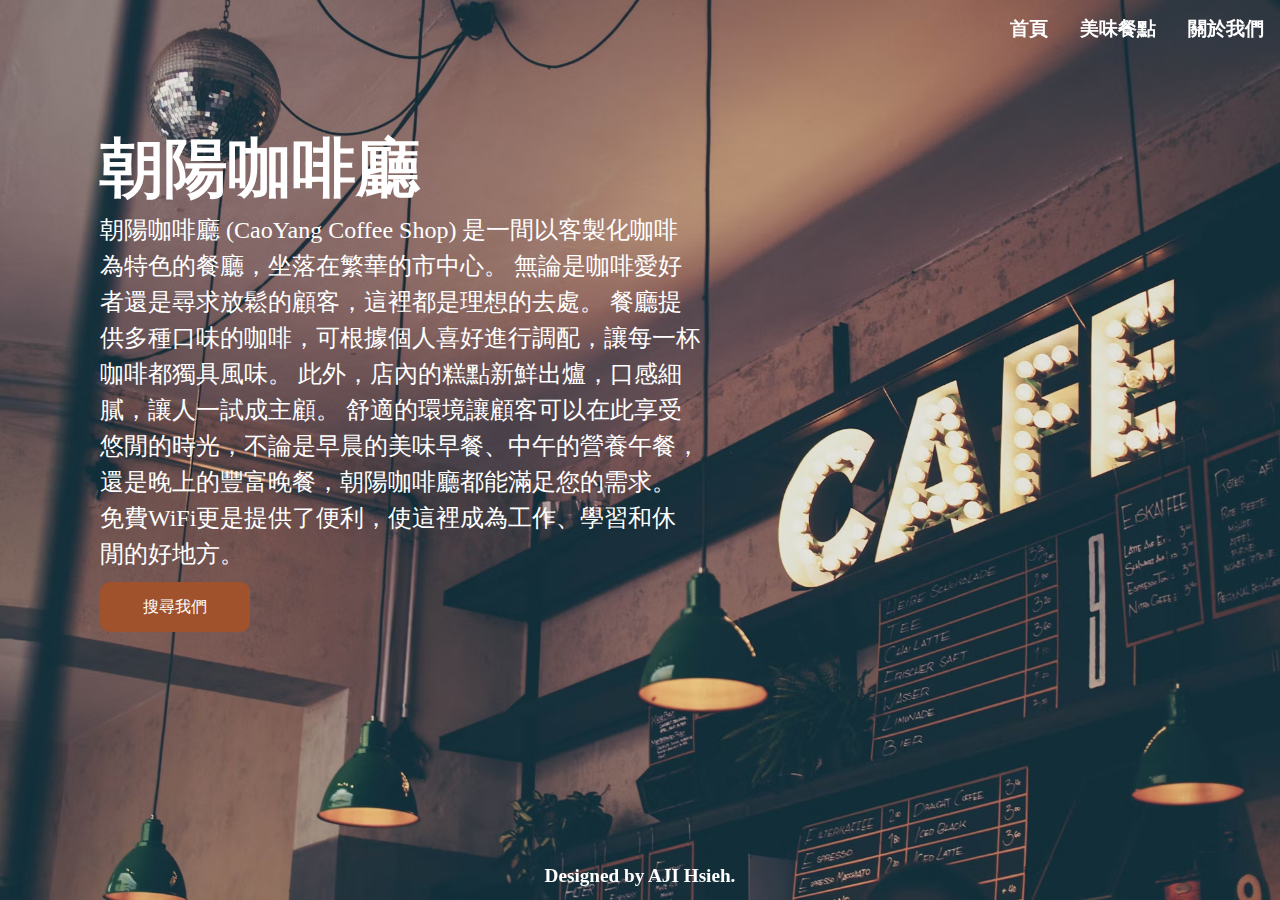
<file: index.html>
<!DOCTYPE html>
<html lang="en">
  <head>
    <meta charset="UTF-8" />
    <meta name="viewport" content="width=device-width, initial-scale=1.0" />
    <link
      rel="stylesheet"
      href="https://cdnjs.cloudflare.com/ajax/libs/font-awesome/6.5.2/css/all.min.css"
    />
    <link rel="shortcut icon" href="./img/icon.png" type="image/x-icon" />
    <link rel="stylesheet" href="./CSS/index.css" />
    <title>朝陽咖啡廳</title>
  </head>
  <body>
    <!-- NavBar -->
    <nav class="navbar">
      <div class="toggle-button">
        <i class="fa-solid fa-bars" id="icon"></i>
      </div>
      <div class="navbar-links">
        <ul>
          <li><a href="./index.html">首頁</a></li>
          <li><a href="./menu.html">美味餐點</a></li>
          <li><a href="./about.html">關於我們</a></li>
        </ul>
      </div>
    </nav>
    <!-- Main -->
    <div class="introduce">
      <h1>朝陽咖啡廳</h1>
      <p>
        朝陽咖啡廳 (CaoYang Coffee Shop)
        是一間以客製化咖啡為特色的餐廳，坐落在繁華的市中心。
        無論是咖啡愛好者還是尋求放鬆的顧客，這裡都是理想的去處。
        餐廳提供多種口味的咖啡，可根據個人喜好進行調配，讓每一杯咖啡都獨具風味。
        此外，店內的糕點新鮮出爐，口感細膩，讓人一試成主顧。
        舒適的環境讓顧客可以在此享受悠閒的時光，不論是早晨的美味早餐、中午的營養午餐，還是晚上的豐富晚餐，朝陽咖啡廳都能滿足您的需求。
        免費WiFi更是提供了便利，使這裡成為工作、學習和休閒的好地方。
      </p>
      <button type="button" class="introduce-button">
        <a href="https://web.cyut.edu.tw/index.php?Lang=zh-tw" target="_blank">搜尋我們</a>
      </button>
    </div>
    <!-- Footer -->
    <div class="footer">
      <p>Designed by AJI Hsieh.</p>
    </div>
    <script src="./script.js"></script>
  </body>
</html>
</file>
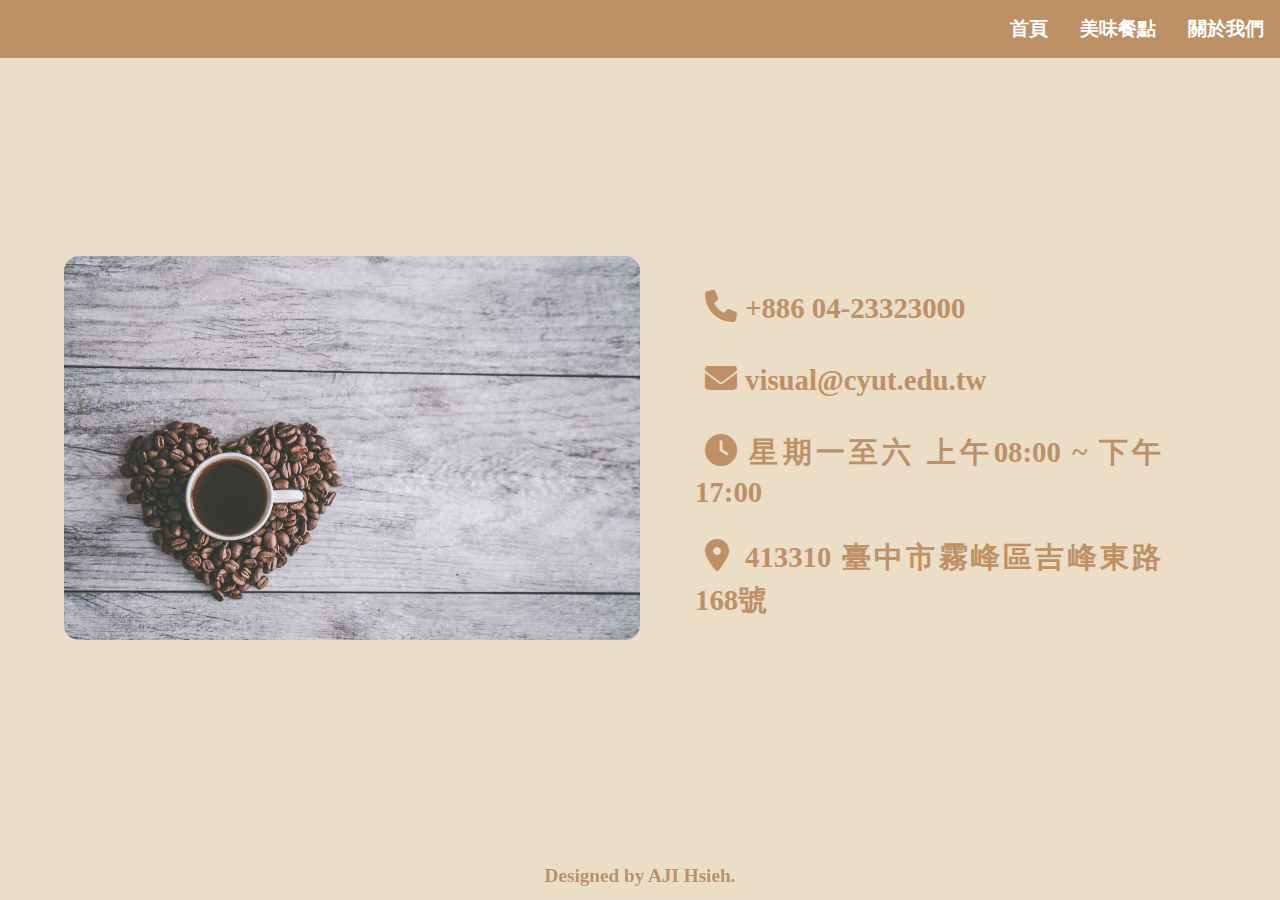
<file: about.html>
<!DOCTYPE html>
<html lang="en">
<head>
    <meta charset="UTF-8">
    <meta name="viewport" content="width=device-width, initial-scale=1.0">
    <link rel="stylesheet" href="https://cdnjs.cloudflare.com/ajax/libs/font-awesome/6.5.2/css/all.min.css" />
    <link rel="shortcut icon" href="./img/icon.png" type="image/x-icon" />
    <link rel="stylesheet" href="./CSS/about.css">
    <title>朝陽咖啡廳</title>
</head>
<body>
    <!-- NavBar -->
    <nav class="navbar">
      <div class="toggle-button">
        <i class="fa-solid fa-bars" id="icon"></i>
      </div>
      <div class="navbar-links">
        <ul>
          <li><a href="./index.html">首頁</a></li>
          <li><a href="./menu.html">美味餐點</a></li>
          <li><a href="./about.html">關於我們</a></li>
        </ul>
      </div>
    </nav>
    <!-- Main -->
     <div class="container">
      <div class="imgBox">
        <img src="./img/aboutBanner.jpg" alt="Banner">
      </div>
      <div class="textBox">
        <p><i class="fa-solid fa-phone"></i>+886 04-23323000</p>
        <p><i class="fa-solid fa-envelope"></i>visual@cyut.edu.tw</p>
        <p><i class="fa-solid fa-clock"></i>星期一至六 上午08:00 ~ 下午17:00</p>
        <p><i class="fa-solid fa-location-dot"></i>413310 臺中市霧峰區吉峰東路168號</p>
      </div>
     </div>
    <!-- Footer -->
    <div class="footer">
      <p>Designed by AJI Hsieh.</p>
    </div>

    <script src="./script.js"></script>
</body>
</html>
</file>
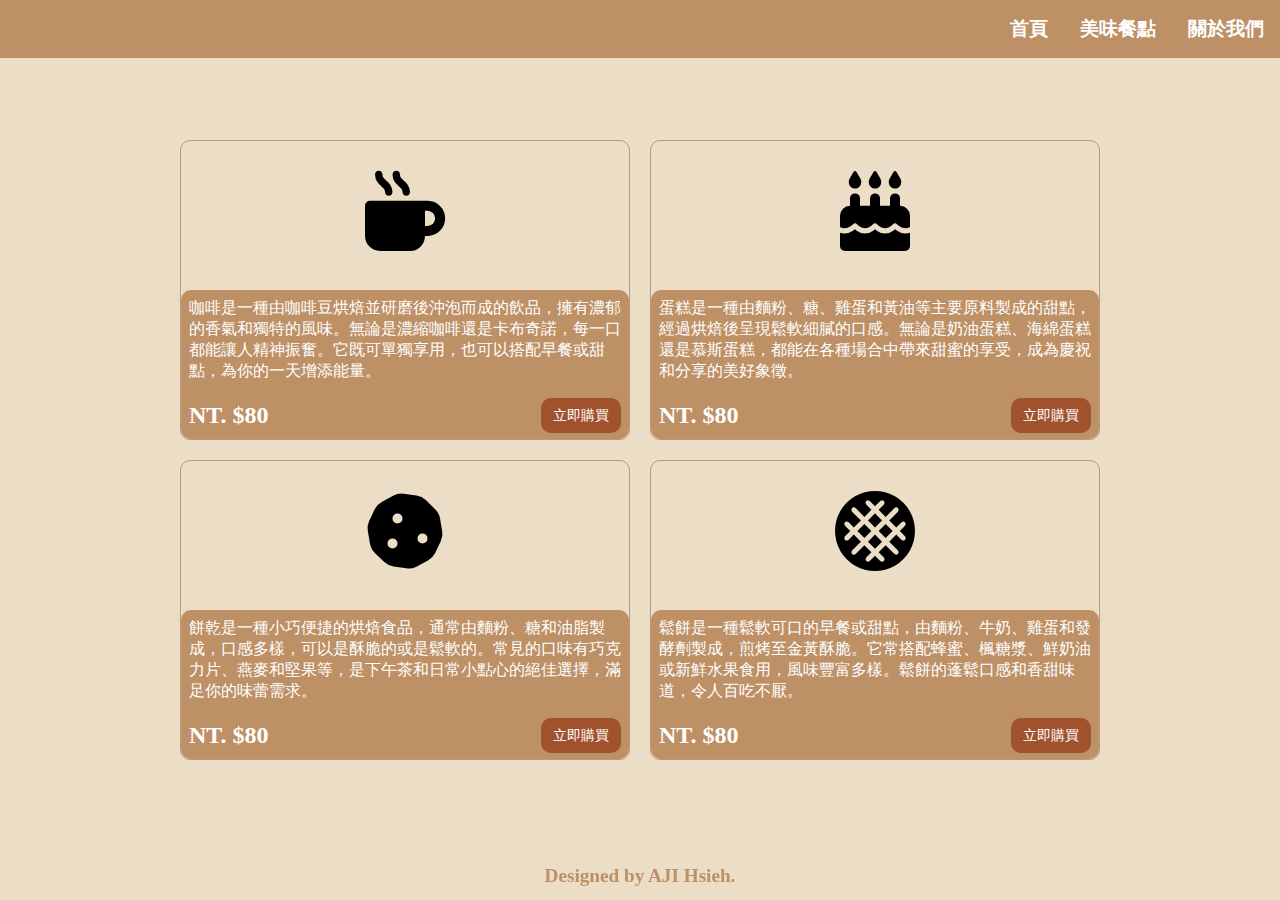
<file: menu.html>
<!DOCTYPE html>
<html lang="en">
  <head>
    <meta charset="UTF-8" />
    <meta name="viewport" content="width=device-width, initial-scale=1.0" />
    <link
      rel="stylesheet"
      href="https://cdnjs.cloudflare.com/ajax/libs/font-awesome/6.5.2/css/all.min.css"
    />
    <link rel="stylesheet" href="./CSS/menu.css" />
    <link rel="shortcut icon" href="./img/icon.png" type="image/x-icon" />
    <title>朝陽咖啡廳</title>
  </head>
  <body>
    <!-- NavBar -->
    <nav class="navbar">
      <div class="toggle-button">
        <i class="fa-solid fa-bars" id="icon"></i>
      </div>
      <div class="navbar-links">
        <ul>
          <li><a href="./index.html">首頁</a></li>
          <li><a href="./menu.html">美味餐點</a></li>
          <li><a href="./about.html">關於我們</a></li>
        </ul>
      </div>
    </nav>
    <!-- Main -->
    <div class="container">
      <div class="box">
        <i class="fa-solid fa-mug-hot"></i>
        <div class="information">
          <div class="text">
            咖啡是一種由咖啡豆烘焙並研磨後沖泡而成的飲品，擁有濃郁的香氣和獨特的風味。無論是濃縮咖啡還是卡布奇諾，每一口都能讓人精神振奮。它既可單獨享用，也可以搭配早餐或甜點，為你的一天增添能量。
          </div>
          <div class="price">
            <p>NT. $80</p>
            <button type="button" class="price-btn">立即購買</button>
          </div>
        </div>
      </div>
      <div class="box">
        <i class="fa-solid fa-cake-candles"></i>
        <div class="information">
          <div class="text">
            蛋糕是一種由麵粉、糖、雞蛋和黃油等主要原料製成的甜點，經過烘焙後呈現鬆軟細膩的口感。無論是奶油蛋糕、海綿蛋糕還是慕斯蛋糕，都能在各種場合中帶來甜蜜的享受，成為慶祝和分享的美好象徵。
          </div>
          <div class="price">
            <p>NT. $80</p>
            <button type="button" class="price-btn">立即購買</button>
          </div>
        </div>
      </div>
      <div class="box">
        <i class="fa-solid fa-cookie"></i>
        <div class="information">
          <div class="text">
            餅乾是一種小巧便捷的烘焙食品，通常由麵粉、糖和油脂製成，口感多樣，可以是酥脆的或是鬆軟的。常見的口味有巧克力片、燕麥和堅果等，是下午茶和日常小點心的絕佳選擇，滿足你的味蕾需求。
          </div>
          <div class="price">
            <p>NT. $80</p>
            <button type="button" class="price-btn">立即購買</button>
          </div>
        </div>
      </div>
      <div class="box">
        <i class="fa-solid fa-stroopwafel"></i>
        <div class="information">
          <div class="text">
            <p>
              鬆餅是一種鬆軟可口的早餐或甜點，由麵粉、牛奶、雞蛋和發酵劑製成，煎烤至金黃酥脆。它常搭配蜂蜜、楓糖漿、鮮奶油或新鮮水果食用，風味豐富多樣。鬆餅的蓬鬆口感和香甜味道，令人百吃不厭。
            </p>
          </div>
          <div class="price">
            <p>NT. $80</p>
            <button type="button" class="price-btn">立即購買</button>
          </div>
        </div>
      </div>
    </div>
    <!-- Footer -->
    <div class="footer">
      <p>Designed by AJI Hsieh.</p>
    </div>

    <script src="./script.js"></script>
  </body>
</html>
</file>
<file: CSS/index.css>
* {
  margin: 0;
  padding: 0;
  box-sizing: border-box;
}

body {
  height: 100vh;
  background-image: url("../img/cooffeeBanner2.jpg");
  background-repeat: no-repeat;
  background-size: cover;
  background-position: center;
  display: flex;
  justify-content: flex-start;
  align-items: center;
}
/* NavBarCSS */
.navbar {
  position: fixed;
  top: 0;
  width: 100%;
  display: flex;
  justify-content: flex-end;
  align-items: center;
  color: white;
}

.navbar-links {
  height: 100%;
}

.navbar-links ul {
  display: flex;
  margin: 0;
  padding: 0;
}

.navbar-links li {
  list-style: none;
}

.navbar-links li a {
  display: block;
  font-size: 1.2rem;
  text-decoration: none;
  color: white;
  padding: 1rem;
  font-weight: bold;
}

.navbar-links a:hover {
  transform: scale(1.1);
  transition: 0.5s ease-in-out;
}

.toggle-button {
  position: absolute;
  top: 0.75rem;
  right: 1rem;
  display: none;
  font-size: 1.5rem;
  cursor: pointer;
}

/* Mian */
.introduce {
  width: 600px;
  height: 550px;
  margin-left: 100px;
  margin-bottom: 100px;
}

.introduce h1 {
  font-size: 4rem;
  color: #fff;
}

.introduce p {
  color: #fff;
  font-size: 1.5rem;
  line-height: 1.5;
}

/* Main-Button */
.introduce-button{
    width: 150px;
    height: 50px;
    border: none;
    border-radius: 10px;
    background-color:#A0522D;
    margin-top:10px;
}

.introduce-button a{
    text-decoration: none;
    color: #fff;
    font-size: 1rem;
}

.introduce-button:hover{
    cursor: pointer;
    transform: scale(1.2);
    transition: 0.5s ease-in-out;
}
/* Fotter */
.footer {
  position: fixed;
  bottom: 0%;
  width: 100%;
  height: 50px;
}

.footer p {
  padding: 15px;
  color: #fff;
  text-align: center;
  font-weight: bold;
  font-size: 1.2rem;
}

/* RWD <= 1024px IPAD*/
@media (max-width: 1024px) {
  /* Body */
  body {
    background-image: url("../img/cooffeeBannerRWD.jpg");
  }
  /* NavBarCSS */
  .navbar {
    flex-direction: column;
    align-items: flex-start;
    background-color: #111;
  }

  .toggle-button {
    font-size: 2.5rem;
    display: flex;
  }


  .navbar-links {
    display: none;
    width: 100%;
  }

  .navbar-links ul {
    width: 100%;
    flex-direction: column;
  }

  .navbar-links ul li {
    text-align: center;
  }

  .navbar-links ul li a {
    padding: 0.5rem 1rem;
    font-size: 1.8rem;
  }

  .navbar-links.active {
    display: flex;
  }

  /* Main */
  .introduce {
    margin-left: 100px;
    margin-bottom: 200px;
  }

  
  .introduce p {
    color: #fff;
    font-size: 1.5rem;
  }
}

/* RWD <= 576px mobile*/
@media (max-width: 576px) {
    /* NavBar */
    .toggle-button {
        font-size: 2rem;
    }

    .navbar-links ul li a {
        padding: 0.5rem 1rem;
        font-size: 1.5rem;
    }

    /* Mian */
.introduce {
    width: 450px;
    height: 450px;
    margin: 25px;
    margin-bottom: 150px;
  }
  
  .introduce h1 {
    font-size: 2rem;
  }
  
  .introduce p {
    font-size: 1.1rem;
    line-height: 1.4;
  }

  .introduce-button{
    width: 100px;
    height: 50px;
  }
}
</file>
<file: CSS/about.css>
* {
  margin: 0;
  padding: 0;
  box-sizing: border-box;
}

body {
  height: 100vh;
  display: flex;
  justify-content: center;
  align-items: center;
  background-color: #ebddc6;
}

/* NavBarCSS */
.navbar {
  position: fixed;
  top: 0;
  width: 100%;
  display: flex;
  justify-content: flex-end;
  align-items: center;
  background-color: #bd9066;
}

.navbar-links {
  height: 100%;
}

.navbar-links ul {
  display: flex;
  margin: 0;
  padding: 0;
}

.navbar-links li {
  list-style: none;
}

.navbar-links li a {
  display: block;
  font-size: 1.2rem;
  text-decoration: none;
  color: #fff;
  padding: 1rem;
  font-weight: bold;
}

.navbar-links a:hover {
  transform: scale(1.1);
  transition: 0.5s ease-in-out;
}

.toggle-button {
  position: absolute;
  top: 0.75rem;
  right: 5%;
  display: none;
  font-size: 1.5rem;
  cursor: pointer;
}

/* Main */
.container{
    width: 90%;
    display: flex;
    justify-content: space-around;
    align-items: center;
}

.container .imgBox{
    width: 50%;
}

.container .imgBox img{
    width: 100%;
    height: 100%;
    border-radius: 15px;
}

.container .textBox{
    padding: 45px;
    width: 50%;
    color: #bd9066;
}

.container .textBox p{
    padding: 10px;
    font-size: 1.8rem;
    text-align: justify;
    font-weight: bold;
}

.container .textBox p i{
    width: 50px;
    padding: 10px;
    font-size: 2rem;
}

/* Fotter */
.footer {
    position: fixed;
    bottom: 0;
    width: 100%;
    height: 50px;
  }
  
  .footer p {
    padding-top: 15px;
    color: #bd9066;
    text-align: center;
    font-size: 1.2rem;
    font-weight: bold;
  }


@media (max-width: 820px) {
    body{
        display: block;
    }
    /* NavBar */
    .navbar {
        flex-direction: column;
        align-items: flex-start;
        background-color: #bd9066;
      }
    
      .toggle-button {
        font-size: 2.5rem;
        display: flex;
        color: #ebddc6;
      }
    
      .toggle-button .chColor{
        color: #fff;
      }
    
      .navbar-links {
        display: none;
        width: 100%;
      }
    
      .navbar-links ul {
        width: 100%;
        flex-direction: column;
      }
    
      .navbar-links ul li {
        text-align: center;
      }
    
      .navbar-links ul li a {
        padding: 0.5rem 1rem;
        font-size: 1.4rem;
      }
    
      .navbar-links.active {
        display: flex;
      }

    /* Main */
    .container {
        flex-direction: column;
        width: 100%;
    }

    .container .imgBox{
        width: 100%;
    }

    .container .imgBox img{
        border-radius: 0;
    }

    .container .textBox{
        width: 100%;
        padding: 5px;
    }

    .container .textBox p{
        font-size: 1.2rem;
    }

    .container .textBox p i{
        width: 40px;
        font-size: 1.2rem;
    }
}
</file>
<file: CSS/menu.css>
* {
  margin: 0;
  padding: 0;
  box-sizing: border-box;
}

body {
  height: 100vh;
  display: flex;
  justify-content: center;
  align-items: center;
  background-color: #ebddc6;
}

/* NavBarCSS */
.navbar {
  position: fixed;
  top: 0;
  width: 100%;
  display: flex;
  justify-content: flex-end;
  align-items: center;
  background-color: #bd9066;
}

.navbar-links {
  height: 100%;
}

.navbar-links ul {
  display: flex;
  margin: 0;
  padding: 0;
}

.navbar-links li {
  list-style: none;
}

.navbar-links li a {
  display: block;
  font-size: 1.2rem;
  text-decoration: none;
  color: #fff;
  padding: 1rem;
  font-weight: bold;
}

.navbar-links a:hover {
  transform: scale(1.1);
  transition: 0.5s ease-in-out;
}

.toggle-button {
  position: absolute;
  top: 0.75rem;
  right: 5%;
  display: none;
  font-size: 1.5rem;
  cursor: pointer;
}

/* Main */
.container {
  max-width: 100%;
  display: grid;
  grid-template-columns: repeat(2, 450px);
  grid-template-rows: repeat(2, 300px);
  gap: 20px;
  justify-content: center;
}

.box {
  border: 1px solid #bc9779;
  border-radius: 10px;
  box-sizing: border-box;
  display: flex;
  flex-direction: column;
  align-items: center;
  justify-content: center;
}
.box i {
  padding-top: 30px;
  font-size: 80px;
  height: 50%;
}

.box .information {
  width: 100%;
  height: 50%;
  background-color: #bd9066;
  color: #fff;
  border-radius: 10px;
  display: flex;
  flex-direction: column;
}

.information .text {
  padding: 8px;
  
}
.information .price {
  display: flex;
  justify-content: space-between;
  align-items: center;
  padding: 8px;
}

.information .price p {
  font-size: 1.5rem;
  font-weight: bold;
}

.information .price .price-btn {
  padding: 8px 12px 8px 12px;
  font-size: 0.9rem;
  border: none;
  border-radius: 10px;
  background-color: #a0522d;
  color: #fff;
  cursor: pointer;
}

.information .price .price-btn:hover{
  transform: scale(1.1);
  transition: 0.5s ease-in-out;
}

/* Fotter */
.footer {
  position: fixed;
  bottom: 0;
  width: 100%;
  height: 50px;
}

.footer p {
  padding-top: 15px;
  color: #bd9066;
  text-align: center;
  font-size: 1.2rem;
  font-weight: bold;
}

@media (max-width: 768px) {
  body{
    display: block;
  }
  /* NavBar */
  .navbar {
    flex-direction: column;
    align-items: flex-start;
    background-color: #bd9066;
  }

  .toggle-button {
    font-size: 2.5rem;
    display: flex;
    color: #bd9066;
  }

  .toggle-button .chColor{
    color: #fff;
  }

  .navbar-links {
    display: none;
    width: 100%;
  }

  .navbar-links ul {
    width: 100%;
    flex-direction: column;
  }

  .navbar-links ul li {
    text-align: center;
  }

  .navbar-links ul li a {
    padding: 0.5rem 1rem;
    font-size: 1.4rem;
  }

  .navbar-links.active {
    display: flex;
  }

  /* Main */
  .container {
    margin-top: 80px;
    display: flex;
    flex-direction: row;
    flex-wrap: wrap;
    width: auto;
    gap: 15px;
  }

  .box {
    width: 80%;
  }

  .box i {
    padding-bottom: 15px;
  }
  .box .information{
    height: auto;
  }

  /* Footer */
  .footer {
    position: static;
  }
}
</file>
